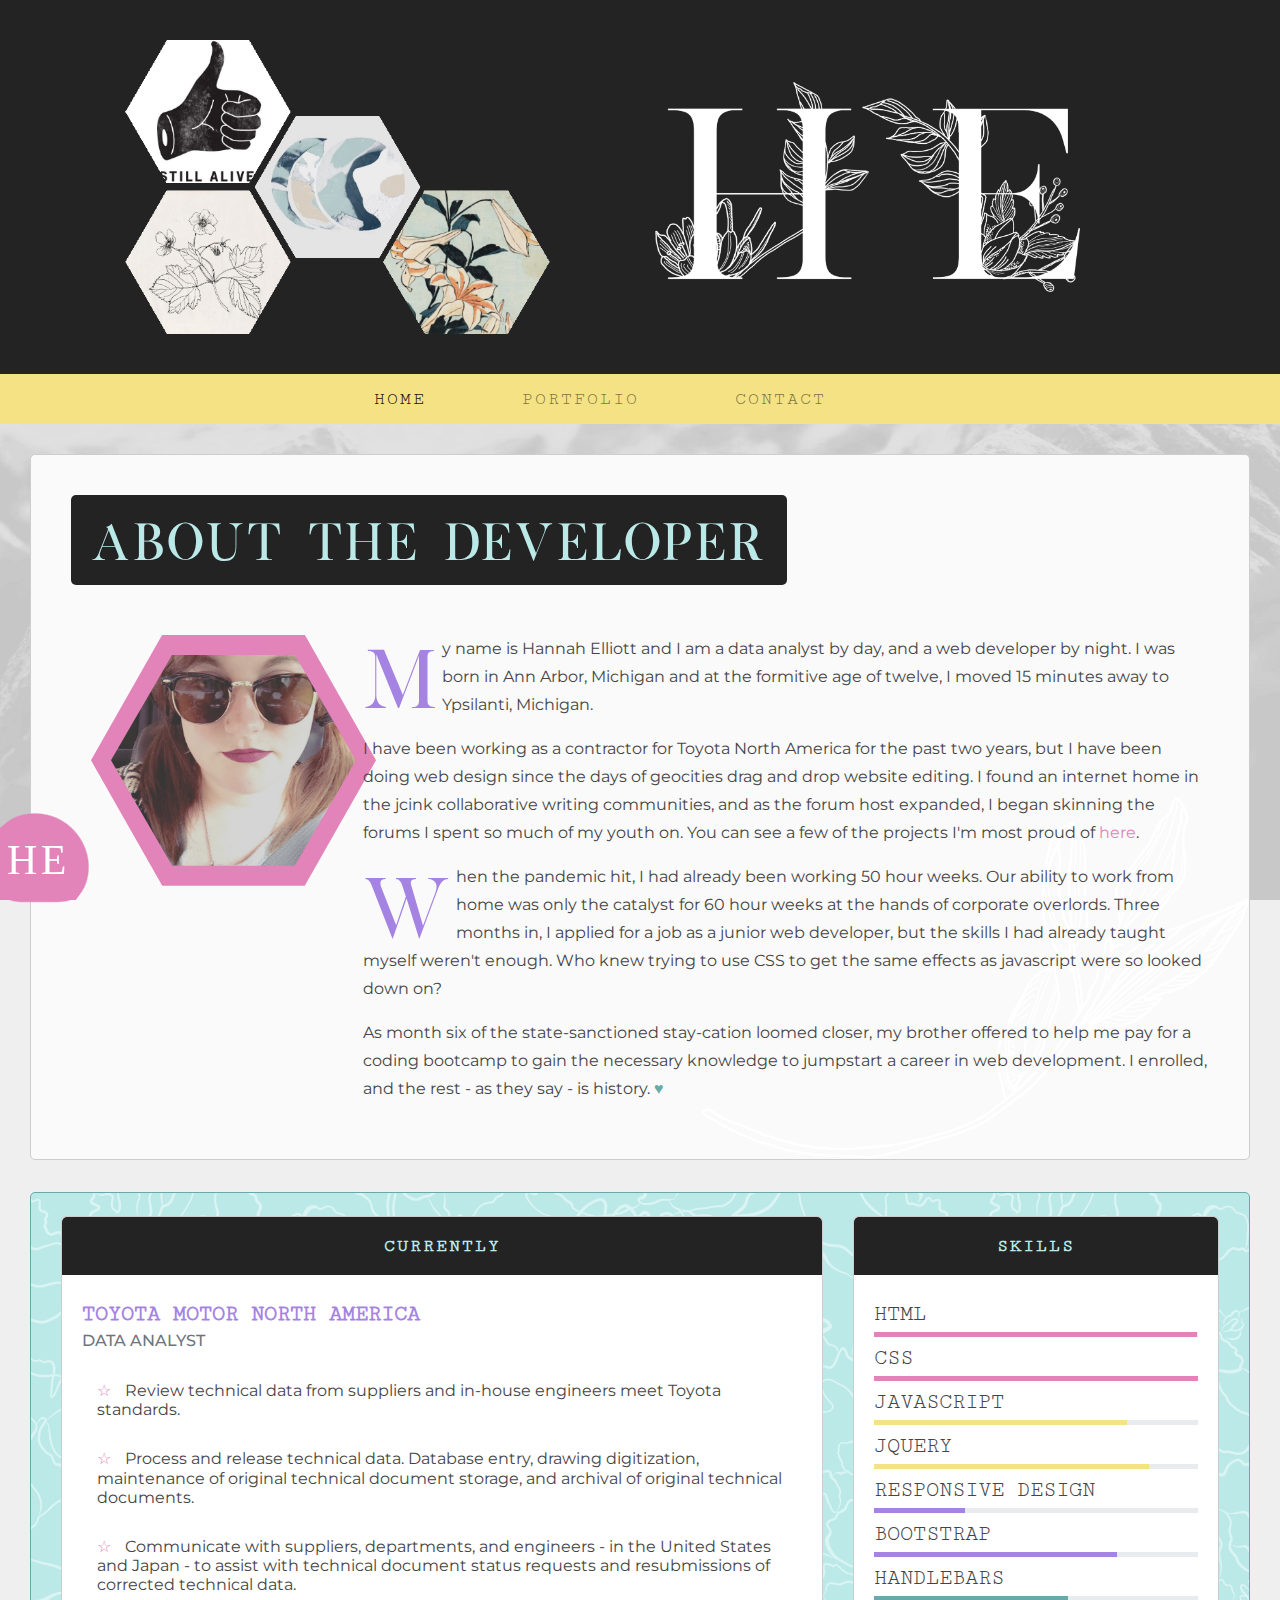
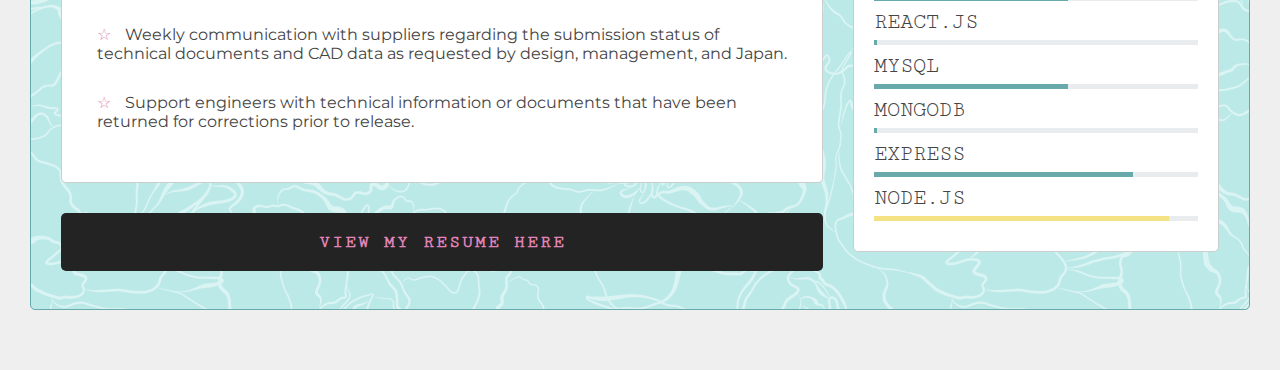
<file: index.html>
<!DOCTYPE html>
<html lang="en">

<head>
    <!-- Required meta tags -->
    <meta charset="utf-8">
    <meta name="viewport" content="width=device-width, initial-scale=1, shrink-to-fit=no">

    <title> 𝙽𝙾𝚅𝙰 𝙲𝙾𝙳𝙴𝚂 ☆ 𝙷𝙰𝙽𝙽𝙰𝙷 𝙴𝙻𝙻𝙸𝙾𝚃𝚃 </title>

    <!-- Bootstrap CSS -->
    <link rel="stylesheet" href="https://stackpath.bootstrapcdn.com/bootstrap/4.5.2/css/bootstrap.min.css"
        integrity="sha384-JcKb8q3iqJ61gNV9KGb8thSsNjpSL0n8PARn9HuZOnIxN0hoP+VmmDGMN5t9UJ0Z" crossorigin="anonymous">

    <!-- Hannah's CSS -->
    <link rel='stylesheet' href='./assets/style.css' />

    <!-- Google Font -->
    <link href="https://fonts.googleapis.com/css2?family=Cutive+Mono&family=Montserrat:wght@300&display=swap"
        rel="stylesheet">

    <!-- Font Awesome -->
    <link rel="stylesheet" href="https://use.fontawesome.com/releases/v5.14.0/css/all.css"
        integrity="sha384-HzLeBuhoNPvSl5KYnjx0BT+WB0QEEqLprO+NBkkk5gbc67FTaL7XIGa2w1L0Xbgc" crossorigin="anonymous">
</head>

<body>

    <!-- this header section is trying to kill me -->
    <div class='container-fluid top'>
        <div class='container'>
            <div class='row align-items-center tall'>
                <div class='col align-self-center'>
                    <img src='./assets/images/honeycomb.png' class='hex' />
                </div>

                <div class='col'>
                    <img src='./assets/images/h-e.png' class='initials' />
                </div>
            </div> <!-- /.row align-items-center tall -->
        </div> <!-- /.container -->

        <div class='row'>
            <div class='col nopad'>

                <nav class="navbar navbar-expand-lg navbar-light yellow">
                    <button class="navbar-toggler" type="button" data-toggle="collapse" data-target="#navbarNav"
                        aria-controls="navbarNav" aria-expanded="false" aria-label="Toggle navigation">
                        <span class="navbar-toggler-icon"></span>
                    </button>
                    <div class="collapse navbar-collapse justify-content-center" id="navbarNav">
                        <ul class="navbar-nav">
                            <li class="nav-item active">
                                <a class="nav-link" href="index.html"> Home <span class="sr-only">(current)</span></a>
                            </li>
                            <li class="nav-item">
                                <a class="nav-link" href="portfolio.html"> Portfolio </a>
                            </li>
                            <li class="nav-item">
                                <a class="nav-link" href="contact.html"> Contact </a>
                            </li>
                        </ul>
                    </div>
                </nav>

            </div> <!-- /.col-sm-12 .nopad -->
        </div> <!-- /.row -->

    </div>

    <div class='container-fluid'>

        <div class='row'>

            <div class='col-xl-12 he-container'>
                <div class='jumbotron jumbotron-fluid'>
                    <h1 class='left'> about the developer </h1>

                    <div class='row'>
                        <section class='col-md-3 col-sm-1 col-xs-1'>
                            <div class='hexagon2'>
                                <div class='hexagon'>
                                    <img src='./assets/images/me.jpg' />
                                </div>
                            </div>
                        </section>

                        <section class='col-md-9 col-sm-12 col-xs-12'>
                            <p class='about-me'> My name is Hannah Elliott and I am a data analyst by day, and a web
                                developer by night. I was born in Ann Arbor, Michigan and at the formitive age of
                                twelve, I moved 15 minutes away to Ypsilanti, Michigan. </p>

                            <p> I have been working as a contractor for Toyota North America for the past two years, but
                                I have been doing web design since the days of geocities drag and drop website editing.
                                I found an internet home in the jcink collaborative writing communities, and as the
                                forum host expanded, I began skinning the forums I spent so much of my youth on. You can
                                see a few of the projects I'm most proud of <a href='portfolio.html' class='porta'>here</a>. </p>

                            <p class='about-me'> When the pandemic hit, I had already been working 50 hour weeks. Our
                                ability to work from home was only the catalyst for 60 hour weeks at the hands of
                                corporate overlords. Three months in, I applied for a job as a junior web developer, but
                                the skills I had already taught myself weren't enough. Who knew trying to use CSS to get
                                the same effects as javascript were so looked down on? </p>

                            <p> As month six of the state-sanctioned stay-cation loomed closer, my brother offered to
                                help me pay for a coding bootcamp to gain the necessary knowledge to jumpstart a career
                                in web development. I enrolled, and the rest - as they say - is history. <span
                                    class='color'>♥</span></p>
                        </section>
                    </div>

                </div>

                <div class='chill'>
                    <div class='col-md-8 col-sm-12'>
                        <div class="card">
                            <h1> currently </h1>
                            <div class="card-body">
                                <h4 class="card-title"> Toyota Motor North America </h4>
                                    <h5 class="card-subtitle mb-2 text-muted"> data analyst </h5>
                                        <p class="card-text">
                                        <ul class='job-desc'>
                                            <li> Review technical data from suppliers and in-house engineers meet Toyota
                                                standards. </li>

                                            <li> Process and release technical data. Database entry, drawing
                                                digitization, maintenance of original technical document storage, and
                                                archival of original technical documents. </li>

                                            <li> Communicate with suppliers, departments, and engineers - in the United
                                                States and Japan - to assist with technical document status requests and
                                                resubmissions of corrected technical data. </li>

                                            <li> Weekly communication with suppliers regarding the submission status of
                                                technical documents and CAD data as requested by design, management, and
                                                Japan. </li>

                                            <li> Support engineers with technical information or documents that have
                                                been returned for corrections prior to release. </li>
                                        </ul>
                                        </p>
                            </div>
                        </div>

                        <h1 class='alone'> <a href='./assets/misc/hge_resume.pdf'> view my resume here </a> </h1>
                    </div>

                    <div class='col-md-4 col-sm-12'>
                        <div class="card">
                            <h1> skills </h1>
                            <div class="card-body">
                                <h5 class='card-title'> HTML </h5>
                                <div class='progress'>
                                    <div class="progress-bar bg-success" role="progressbar" style="width: 99.8%"
                                        aria-valuenow="99.8" aria-valuemin="0" aria-valuemax="100"></div>
                                </div>

                                <h5 class='card-title'> css </h5>
                                <div class='progress'>
                                    <div class="progress-bar bg-success" role="progressbar" style="width: 100%"
                                        aria-valuenow="100" aria-valuemin="0" aria-valuemax="100"></div>
                                </div>

                                <h5 class='card-title'> javascript </h5>
                                <div class='progress'>
                                    <div class="progress-bar bg-danger" role="progressbar" style="width: 78%"
                                        aria-valuenow="78" aria-valuemin="0" aria-valuemax="100"></div>
                                </div>

                                <h5 class='card-title'> jquery </h5>
                                <div class='progress'>
                                    <div class="progress-bar bg-danger" role="progressbar" style="width: 85%"
                                        aria-valuenow="85" aria-valuemin="0" aria-valuemax="100"></div>
                                </div>

                                <h5 class='card-title'> responsive design </h5>
                                <div class='progress'>
                                    <div class="progress-bar bg-warning" role="progressbar" style="width: 28%"
                                        aria-valuenow="28" aria-valuemin="0" aria-valuemax="100"></div>
                                </div>

                                <h5 class='card-title'> bootstrap </h5>
                                <div class='progress'>
                                    <div class="progress-bar bg-warning" role="progressbar" style="width: 75%"
                                        aria-valuenow="75" aria-valuemin="0" aria-valuemax="100"></div>
                                </div>

                                <h5 class='card-title'> handlebars </h5>
                                <div class='progress'>
                                    <div class="progress-bar bg-none" role="progressbar" style="width: 60%"
                                        aria-valuenow="60" aria-valuemin="0" aria-valuemax="100"></div>
                                </div>

                                <h5 class='card-title'> react.js </h5>
                                <div class='progress'>
                                    <div class="progress-bar bg-none" role="progressbar" style="width: 1%"
                                        aria-valuenow="1" aria-valuemin="0" aria-valuemax="100"></div>
                                </div>

                                <h5 class='card-title'> mySQL </h5>
                                <div class='progress'>
                                    <div class="progress-bar bg-none" role="progressbar" style="width: 60%"
                                        aria-valuenow="60" aria-valuemin="0" aria-valuemax="100"></div>
                                </div>

                                <h5 class='card-title'> mongodb </h5>
                                <div class='progress'>
                                    <div class="progress-bar bg-none" role="progressbar" style="width: 1%"
                                        aria-valuenow="1" aria-valuemin="0" aria-valuemax="100"></div>
                                </div>

                                <h5 class='card-title'> express </h5>
                                <div class='progress'>
                                    <div class="progress-bar bg-none" role="progressbar" style="width: 80%"
                                        aria-valuenow="80" aria-valuemin="0" aria-valuemax="100"></div>
                                </div>

                                <h5 class='card-title'> node.js </h5>
                                <div class='progress'>
                                    <div class="progress-bar bg-danger" role="progressbar" style="width: 91%"
                                        aria-valuenow="91" aria-valuemin="0" aria-valuemax="100"></div>
                                </div>

                            </div>
                        </div>
                    </div>
                </div>
            </div>
        </div>
    </div>

    <footer>
        <div class='links-con'>
            <input type='checkbox' class='social-toggle' id='he-menu'>
            <label class='menu' for='he-menu'>
        
                <div class='gloop'>
                    <span class='initials'> HE </span>
                </div>
        
            </label>
            
            <ul class='he-links'>
                <li class='he-li he-li1 linkedin'><a href='/'> <i class="fab fa-linkedin"></i> </a></li>
                <li class='he-li he-li2 tumblr'><a href='/'> <i class="fab fa-tumblr"></i> </a></li>
                <li class='he-li he-li3 github'><a href='/'> <i class="fab fa-github"></i> </a></li>
            </ul>
        </div>
        
        
        <!-- SVG mark-up from Lucas Bebber @ CSS-Tricks.com -->	
        <svg xmlns="http://www.w3.org/2000/svg" version="1.1">
            <defs>
              <filter id="goo">
                  <feGaussianBlur in="SourceGraphic" result="blur" stdDeviation="10" />
                  <feColorMatrix in="blur" mode="matrix" values="1 0 0 0 0  0 1 0 0 0  0 0 1 0 0  0 0 0 18 -7" result="goo" />
                  <feComposite in2="goo" in="SourceGraphic" result="mix" />
              </filter>
            </defs>
        </svg>
    </footer>


    <!-- Optional JavaScript -->
    <!-- jQuery first, then Popper.js, then Bootstrap JS -->
    <script src="https://code.jquery.com/jquery-3.5.1.slim.min.js"
        integrity="sha384-DfXdz2htPH0lsSSs5nCTpuj/zy4C+OGpamoFVy38MVBnE+IbbVYUew+OrCXaRkfj"
        crossorigin="anonymous"></script>
    <script src="https://cdn.jsdelivr.net/npm/popper.js@1.16.1/dist/umd/popper.min.js"
        integrity="sha384-9/reFTGAW83EW2RDu2S0VKaIzap3H66lZH81PoYlFhbGU+6BZp6G7niu735Sk7lN"
        crossorigin="anonymous"></script>
    <script src="https://stackpath.bootstrapcdn.com/bootstrap/4.5.2/js/bootstrap.min.js"
        integrity="sha384-B4gt1jrGC7Jh4AgTPSdUtOBvfO8shuf57BaghqFfPlYxofvL8/KUEfYiJOMMV+rV"
        crossorigin="anonymous"></script>
</body>

</html>
</file>
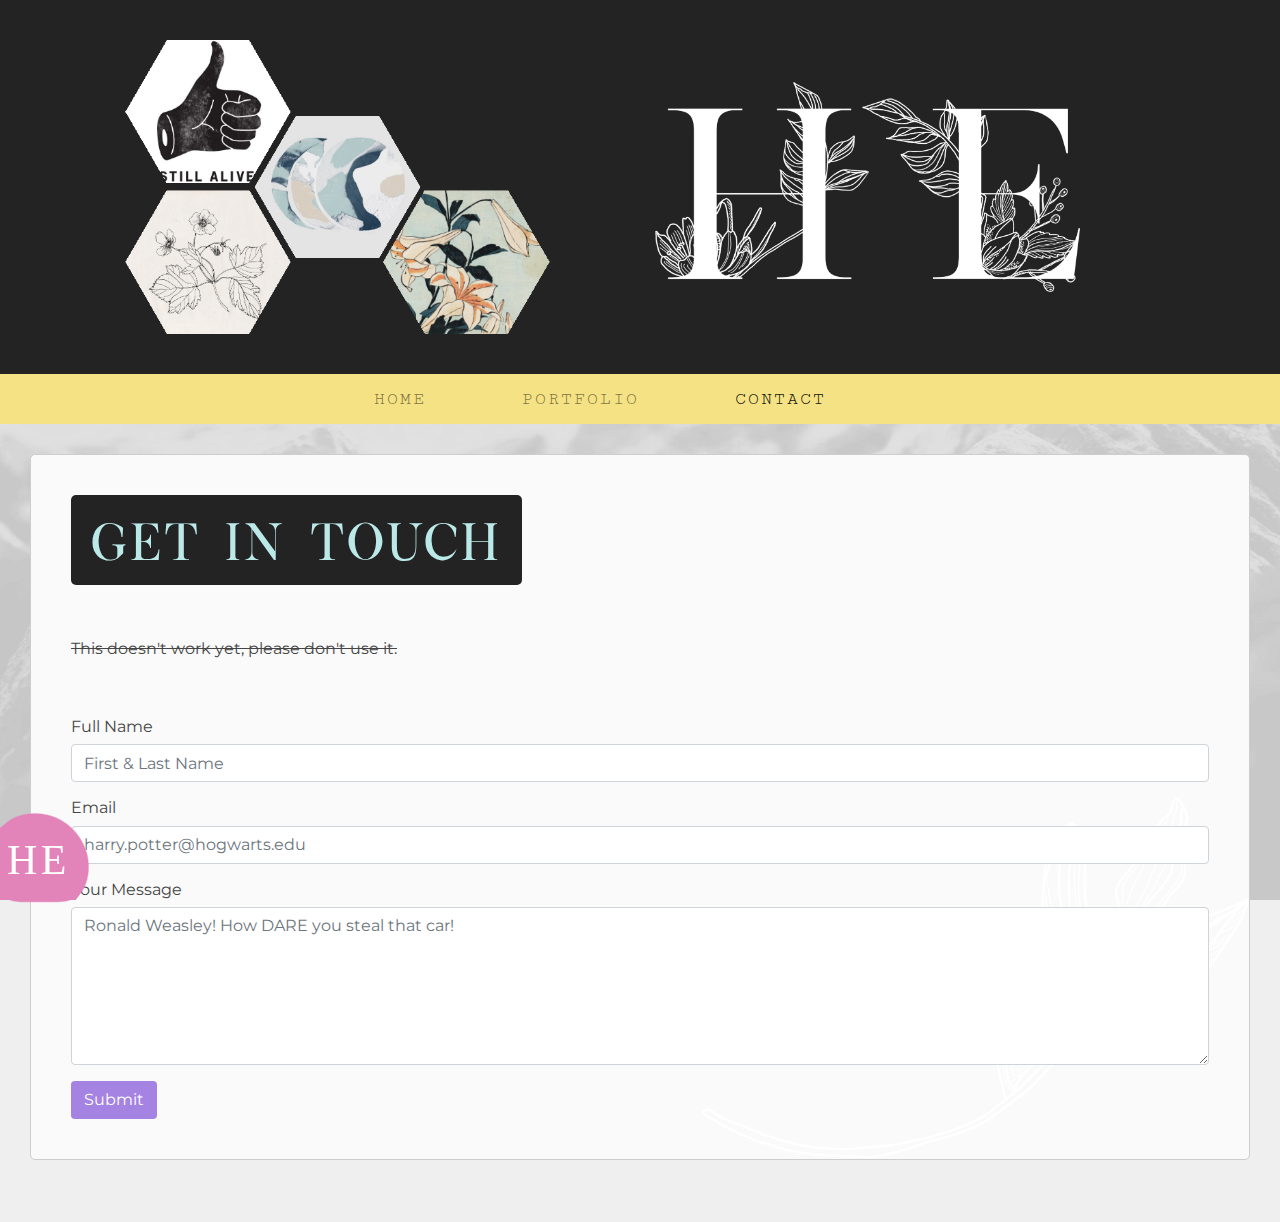
<file: contact.html>
<!DOCTYPE html>
<html lang="en">

<head>
    <!-- Required meta tags -->
    <meta charset="utf-8">
    <meta name="viewport" content="width=device-width, initial-scale=1, shrink-to-fit=no">

    <title> 𝙽𝙾𝚅𝙰 𝙲𝙾𝙳𝙴𝚂 ☆ 𝙷𝙰𝙽𝙽𝙰𝙷 𝙴𝙻𝙻𝙸𝙾𝚃𝚃 </title>

    <!-- Bootstrap CSS -->
    <link rel="stylesheet" href="https://stackpath.bootstrapcdn.com/bootstrap/4.5.2/css/bootstrap.min.css"
        integrity="sha384-JcKb8q3iqJ61gNV9KGb8thSsNjpSL0n8PARn9HuZOnIxN0hoP+VmmDGMN5t9UJ0Z" crossorigin="anonymous">

    <!-- Hannah's CSS -->
    <link rel='stylesheet' href='./assets/style.css' />

    <!-- Google Font -->
    <link href="https://fonts.googleapis.com/css2?family=Cutive+Mono&family=Montserrat:wght@300&display=swap"
        rel="stylesheet">

    <!-- Font Awesome -->
    <link rel="stylesheet" href="https://use.fontawesome.com/releases/v5.14.0/css/all.css"
        integrity="sha384-HzLeBuhoNPvSl5KYnjx0BT+WB0QEEqLprO+NBkkk5gbc67FTaL7XIGa2w1L0Xbgc" crossorigin="anonymous">
</head>

<body>

    <!-- this header section is trying to kill me -->
    <div class='container-fluid top'>
        <div class='container'>
            <div class='row align-items-center tall'>
                <div class='col align-self-center'>
                    <img src='./assets/images/honeycomb.png' class='hex' />
                </div>

                <div class='col'>
                    <img src='./assets/images/h-e.png' class='initials' />
                </div>
            </div> <!-- /.row align-items-center tall -->
        </div> <!-- /.container -->

        <div class='row'>
            <div class='col nopad'>

                <nav class="navbar navbar-expand-lg navbar-light yellow">
                    <button class="navbar-toggler" type="button" data-toggle="collapse" data-target="#navbarNav"
                        aria-controls="navbarNav" aria-expanded="false" aria-label="Toggle navigation">
                        <span class="navbar-toggler-icon"></span>
                    </button>
                    <div class="collapse navbar-collapse justify-content-center" id="navbarNav">
                        <ul class="navbar-nav">
                            <li class="nav-item">
                                <a class="nav-link" href="index.html"> Home</a>
                            </li>
                            <li class="nav-item">
                                <a class="nav-link" href="portfolio.html"> Portfolio </a>
                            </li>
                            <li class="nav-item active">
                                <a class="nav-link" href="contact.html"> Contact <span
                                        class="sr-only">(current)</span></a>
                            </li>
                        </ul>
                    </div>
                </nav>

            </div> <!-- /.col-sm-12 .nopad -->
        </div> <!-- /.row -->

    </div>

    <div class='container-fluid'>

        <div class='row'>
            <div class='col-xl-12 he-container'>
                <!-- Content area -->
                <div class='jumbotron jumbotron-fluid'>

                    <h1 class='left'> get in touch </h1>

                    <div class='row'>
                        <div class='col-xl-12'>
                            <p><strike>This doesn't work yet, please don't use it.</strike></p> <br /><br />
                            <form>
                                <div class="form-group">
                                    <label for="fullname">Full Name</label>
                                    <input type="text" class="form-control" id="full-name"
                                        placeholder="First & Last Name">
                                </div>
                                <div class="form-group">
                                    <label for="email">Email</label>
                                    <input type="text" class="form-control" id="email"
                                        placeholder="harry.potter@hogwarts.edu">
                                </div>
                                <div class="form-group">
                                    <label for="message">Your Message</label>
                                    <textarea class="form-control" rows="6" id="message"
                                        placeholder="Ronald Weasley! How DARE you steal that car!"></textarea>
                                </div>
                                <button type='submit' class='btn btn-port contact-form-btn'> Submit </button>
                            </form>
                        </div>
                    </div>

                </div>


            </div> <!-- End content area -->
        </div>
    </div>

    </div>

    <footer>
        <div class='links-con'>
            <input type='checkbox' class='social-toggle' id='he-menu'>
            <label class='menu' for='he-menu'>
        
                <div class='gloop'>
                    <span class='initials'> HE </span>
                </div>
        
            </label>
            
            <ul class='he-links'>
                <li class='he-li he-li1 linkedin'><a href='/'> <i class="fab fa-linkedin"></i> </a></li>
                <li class='he-li he-li2 tumblr'><a href='/'> <i class="fab fa-tumblr"></i> </a></li>
                <li class='he-li he-li3 github'><a href='/'> <i class="fab fa-github"></i> </a></li>
            </ul>
        </div>
        
        
        <!-- SVG mark-up from Lucas Bebber @ CSS-Tricks.com -->	
        <svg xmlns="http://www.w3.org/2000/svg" version="1.1">
            <defs>
              <filter id="goo">
                  <feGaussianBlur in="SourceGraphic" result="blur" stdDeviation="10" />
                  <feColorMatrix in="blur" mode="matrix" values="1 0 0 0 0  0 1 0 0 0  0 0 1 0 0  0 0 0 18 -7" result="goo" />
                  <feComposite in2="goo" in="SourceGraphic" result="mix" />
              </filter>
            </defs>
        </svg>
    </footer>


    <!-- Optional JavaScript -->
    <!-- jQuery first, then Popper.js, then Bootstrap JS -->
    <script src="https://code.jquery.com/jquery-3.5.1.slim.min.js"
        integrity="sha384-DfXdz2htPH0lsSSs5nCTpuj/zy4C+OGpamoFVy38MVBnE+IbbVYUew+OrCXaRkfj"
        crossorigin="anonymous"></script>
    <script src="https://cdn.jsdelivr.net/npm/popper.js@1.16.1/dist/umd/popper.min.js"
        integrity="sha384-9/reFTGAW83EW2RDu2S0VKaIzap3H66lZH81PoYlFhbGU+6BZp6G7niu735Sk7lN"
        crossorigin="anonymous"></script>
    <script src="https://stackpath.bootstrapcdn.com/bootstrap/4.5.2/js/bootstrap.min.js"
        integrity="sha384-B4gt1jrGC7Jh4AgTPSdUtOBvfO8shuf57BaghqFfPlYxofvL8/KUEfYiJOMMV+rV"
        crossorigin="anonymous"></script>
</body>

</html>
</file>
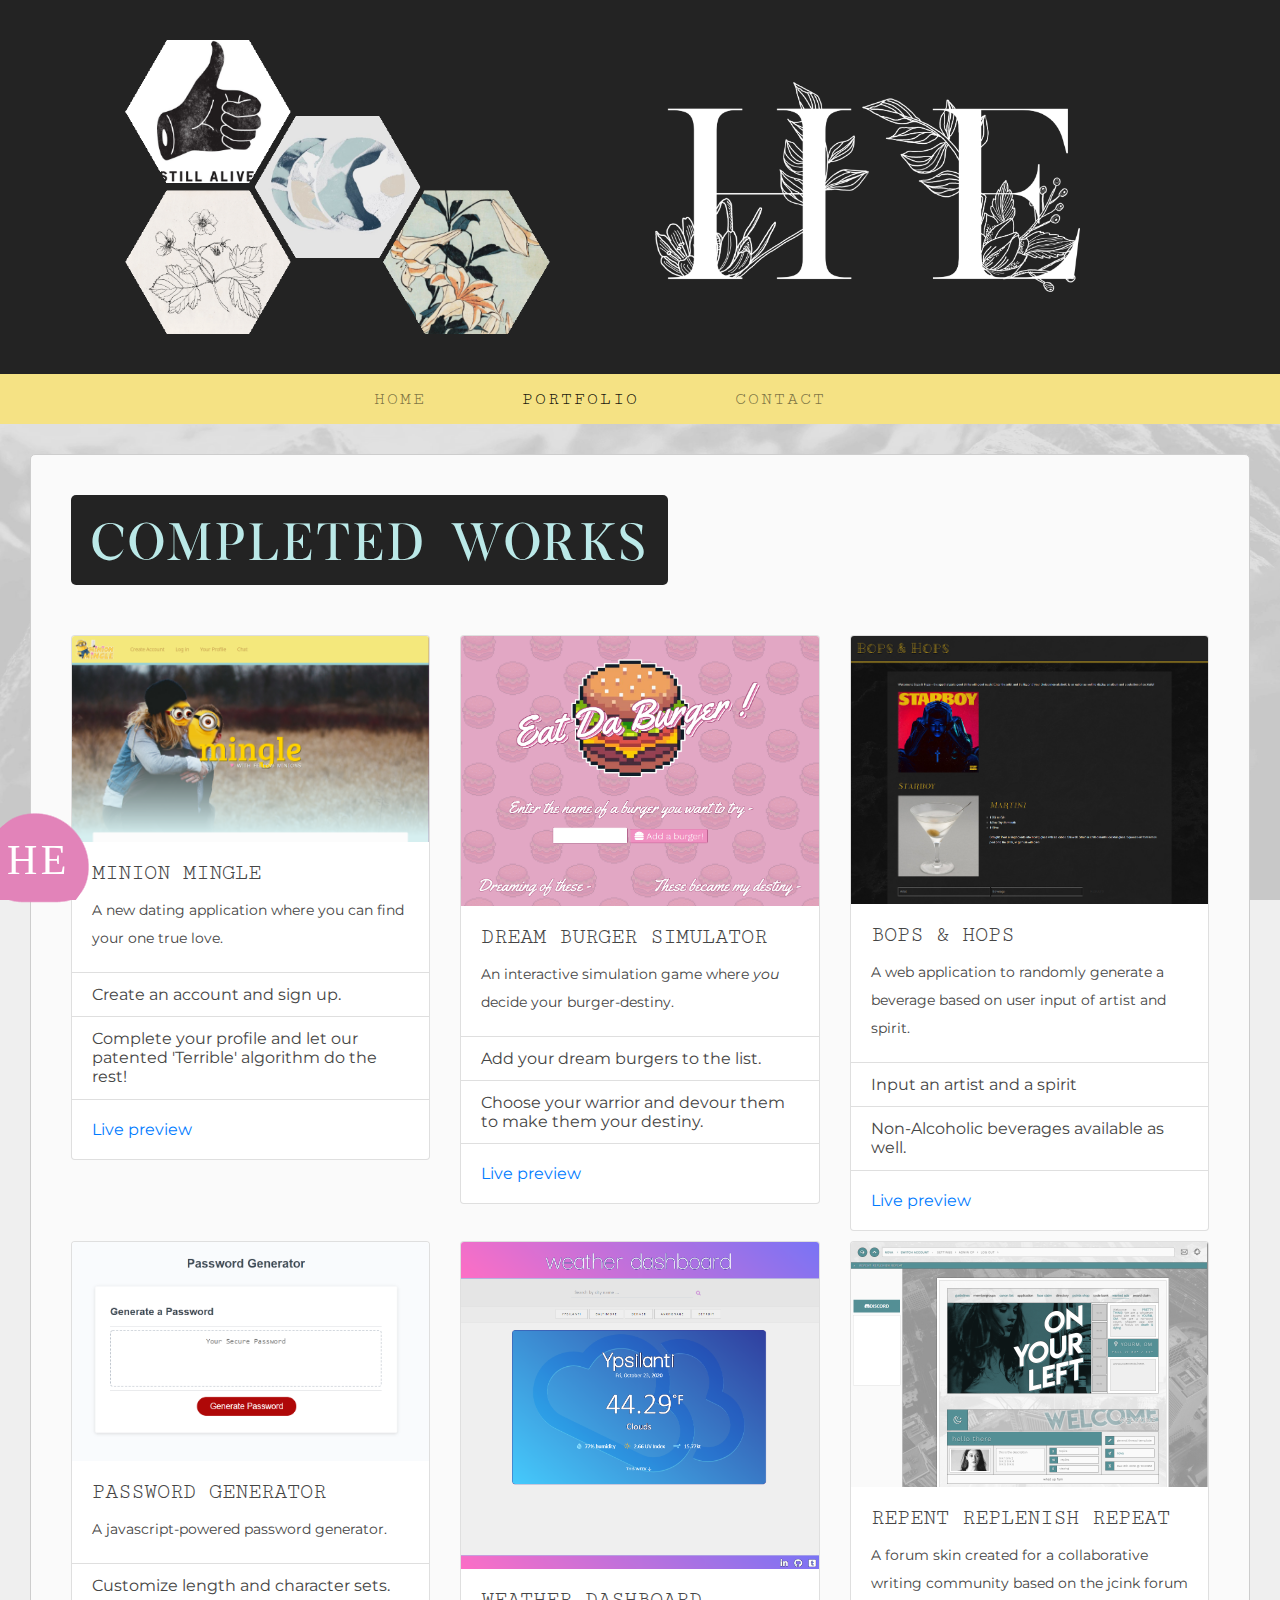
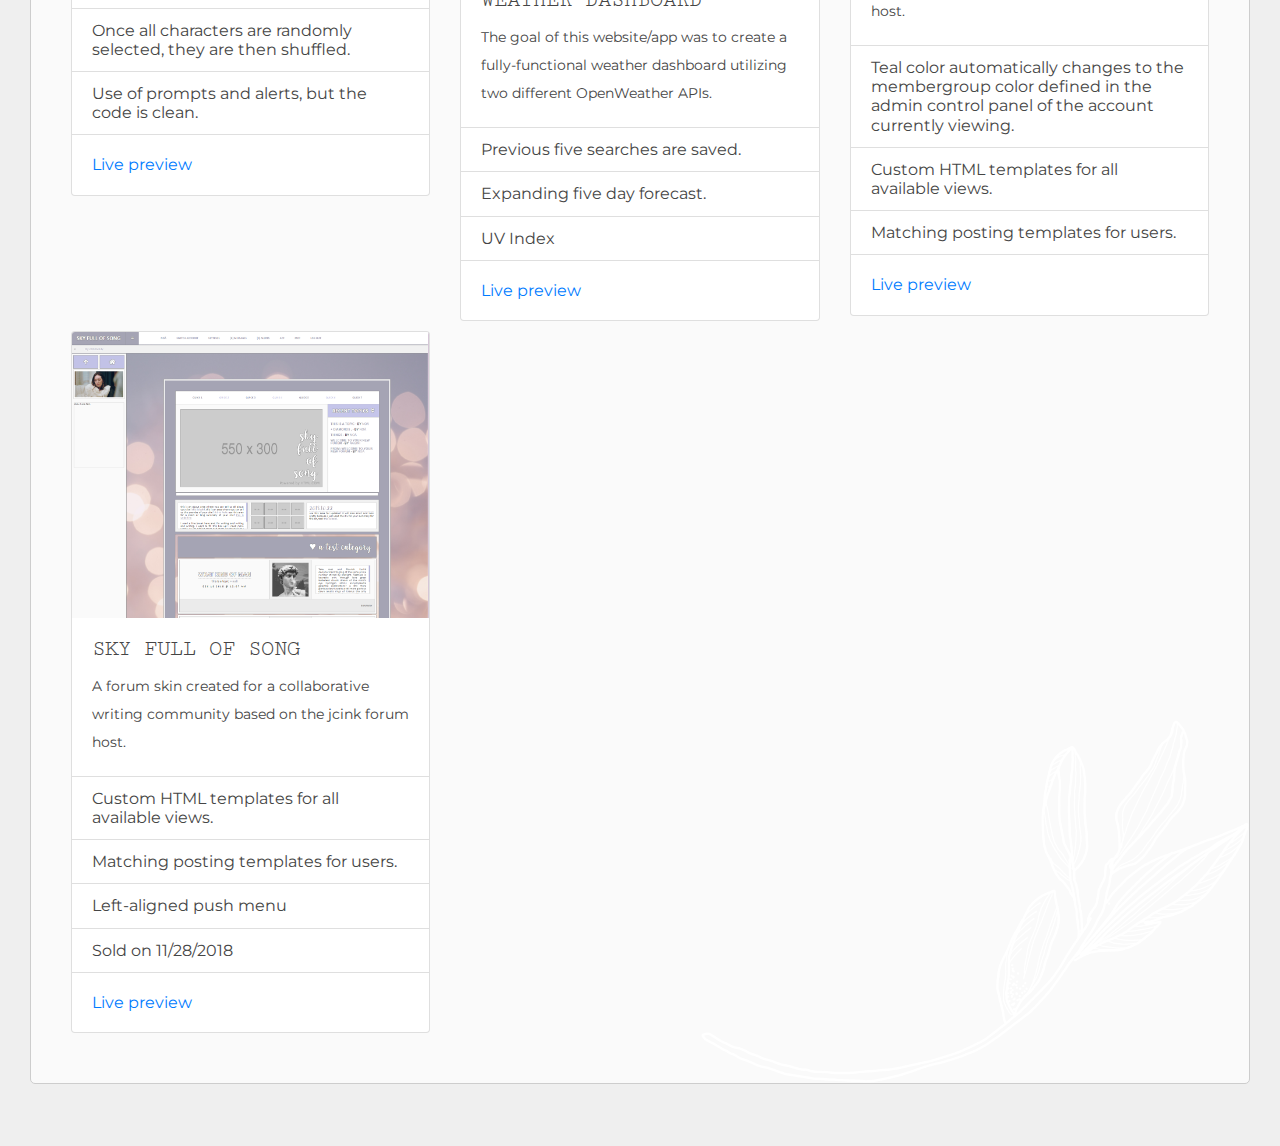
<file: portfolio.html>
<!DOCTYPE html>
<html lang="en">

<head>
    <!-- Required meta tags -->
    <meta charset="utf-8">
    <meta name="viewport" content="width=device-width, initial-scale=1, shrink-to-fit=no">

    <title> 𝙽𝙾𝚅𝙰 𝙲𝙾𝙳𝙴𝚂 ☆ 𝙷𝙰𝙽𝙽𝙰𝙷 𝙴𝙻𝙻𝙸𝙾𝚃𝚃 </title>

    <!-- Bootstrap CSS -->
    <link rel="stylesheet" href="https://stackpath.bootstrapcdn.com/bootstrap/4.5.2/css/bootstrap.min.css"
        integrity="sha384-JcKb8q3iqJ61gNV9KGb8thSsNjpSL0n8PARn9HuZOnIxN0hoP+VmmDGMN5t9UJ0Z" crossorigin="anonymous">

    <!-- Hannah's CSS -->
    <link rel='stylesheet' href='./assets/style.css' />

    <!-- Google Font -->
    <link href="https://fonts.googleapis.com/css2?family=Cutive+Mono&family=Montserrat:wght@300&display=swap"
        rel="stylesheet">

    <!-- Font Awesome -->
    <link rel="stylesheet" href="https://use.fontawesome.com/releases/v5.14.0/css/all.css"
        integrity="sha384-HzLeBuhoNPvSl5KYnjx0BT+WB0QEEqLprO+NBkkk5gbc67FTaL7XIGa2w1L0Xbgc" crossorigin="anonymous">
</head>

<body>

    <!-- this header section is trying to kill me -->
    <div class='container-fluid top'>
        <div class='container'>
            <div class='row align-items-center tall'>
                <div class='col align-self-center'>
                    <img src='./assets/images/honeycomb.png' class='hex' />
                </div>

                <div class='col'>
                    <img src='./assets/images/h-e.png' class='initials' />
                </div>
            </div> <!-- /.row align-items-center tall -->
        </div> <!-- /.container -->

        <div class='row'>
            <div class='col nopad'>

                <nav class="navbar navbar-expand-lg navbar-light yellow">
                    <button class="navbar-toggler" type="button" data-toggle="collapse" data-target="#navbarNav"
                        aria-controls="navbarNav" aria-expanded="false" aria-label="Toggle navigation">
                        <span class="navbar-toggler-icon"></span>
                    </button>
                    <div class="collapse navbar-collapse justify-content-center" id="navbarNav">
                        <ul class="navbar-nav">
                            <li class="nav-item">
                                <a class="nav-link" href="index.html"> Home</a>
                            </li>
                            <li class="nav-item active">
                                <a class="nav-link" href="portfolio.html"> Portfolio <span
                                        class="sr-only">(current)</span></a>
                            </li>
                            <li class="nav-item">
                                <a class="nav-link" href="contact.html"> Contact </a>
                            </li>
                        </ul>
                    </div>
                </nav>

            </div> <!-- /.col-sm-12 .nopad -->
        </div> <!-- /.row -->

    </div>

    <div class='container-fluid'>

        <div class='row'>

            <div class='col-xl-12 he-container'>
                <div class='jumbotron jumbotron-fluid'>

                    <h1 class='left'> completed works </h1>

                    <div class='row'>
                        <div class='col-lg-4'>
                            <div class="card port" style="width: 100%;">
                                <img src="assets/images/minion.png" class="card-img-top" alt="Preview of Minion Mingle">
                                <div class="card-body">
                                    <h5 class="card-title">Minion Mingle</h5>
                                    <p class="card-text">A new dating application where you can find your one true love.
                                    </p>
                                </div>
                                <ul class="list-group list-group-flush">
                                    <li class="list-group-item"> Create an account and sign up. </li>
                                    <li class="list-group-item"> Complete your profile and let our patented 'Terrible'
                                        algorithm do the rest! </li>
                                </ul>
                                <div class="card-body">
                                    <a href="https://the-minion-mingle.herokuapp.com" class="card-link">Live preview</a>
                                </div>
                            </div>
                        </div>


                        <div class='col-lg-4'>
                            <div class="card port" style="width: 100%;">
                                <img src="assets/images/burger-app.png" class="card-img-top"
                                    alt="Preview of Eat Da Burger!">
                                <div class="card-body">
                                    <h5 class="card-title">Dream Burger Simulator</h5>
                                    <p class="card-text">An interactive simulation game where <i>you</i> decide your
                                        burger-destiny.</p>
                                </div>
                                <ul class="list-group list-group-flush">
                                    <li class="list-group-item"> Add your dream burgers to the list. </li>
                                    <li class="list-group-item"> Choose your warrior and devour them to make them your
                                        destiny. </li>
                                </ul>
                                <div class="card-body">
                                    <a href="https://dream-burger-simulator.herokuapp.com/" class="card-link">Live
                                        preview</a>
                                </div>
                            </div>
                        </div>

                        <div class='col-lg-4'>
                            <div class="card port" style="width: 100%;">
                                <img src="assets/images/bops-hops.png" class="card-img-top"
                                    alt="Preview of Bops and Hops">
                                <div class="card-body">
                                    <h5 class="card-title">Bops & Hops</h5>
                                    <p class="card-text">A web application to randomly generate a beverage based on user
                                        input of artist and spirit. </p>
                                </div>
                                <ul class="list-group list-group-flush">
                                    <li class="list-group-item"> Input an artist and a spirit </li>
                                    <li class="list-group-item"> Non-Alcoholic beverages available as well. </li>
                                </ul>
                                <div class="card-body">
                                    <a href="https://dhfoss.github.io/Bops-and-Hops" class="card-link">Live preview</a>
                                </div>
                            </div>
                        </div>

                        <div class='col-lg-4'>
                            <div class="card port" style="width: 100%;">
                                <img src="assets/images/pass-gen.png" class="card-img-top"
                                    alt="Preview of password generator">
                                <div class="card-body">
                                    <h5 class="card-title">Password Generator</h5>
                                    <p class="card-text">A javascript-powered password generator.</p>
                                </div>
                                <ul class="list-group list-group-flush">
                                    <li class="list-group-item"> Customize length and character sets. </li>
                                    <li class="list-group-item"> Once all characters are randomly selected, they are
                                        then shuffled. </li>
                                    <li class="list-group-item"> Use of prompts and alerts, but the code is clean. </li>
                                </ul>
                                <div class="card-body">
                                    <a href="https://nova-codes.github.io/password-generator" class="card-link">Live
                                        preview</a>
                                </div>
                            </div>
                        </div>

                        <div class='col-lg-4'>
                            <div class="card port" style="width: 100%;">
                                <img src="assets/images/preview-closed.png" class="card-img-top"
                                    alt="Preview of weather dashboard">
                                <div class="card-body">
                                    <h5 class="card-title">WEATHER DASHBOARD</h5>
                                    <p class="card-text">The goal of this website/app was to create a fully-functional
                                        weather dashboard utilizing two different OpenWeather APIs.</p>
                                </div>
                                <ul class="list-group list-group-flush">
                                    <li class="list-group-item">Previous five searches are saved. </li>
                                    <li class="list-group-item">Expanding five day forecast.</li>
                                    <li class="list-group-item">UV Index</li>
                                </ul>
                                <div class="card-body">
                                    <a href="https://nova-codes.github.io/weather-dashboard" class="card-link">Live
                                        preview</a>
                                </div>
                            </div>
                        </div>

                        <div class='col-lg-4'>
                            <div class="card port" style="width: 100%;">
                                <img src="assets/images/port-1.png" class="card-img-top" alt="Preview of forum skin">
                                <div class="card-body">
                                    <h5 class="card-title">REPENT REPLENISH REPEAT</h5>
                                    <p class="card-text">A forum skin created for a collaborative writing community
                                        based on the jcink forum host.</p>
                                </div>
                                <ul class="list-group list-group-flush">
                                    <li class="list-group-item">Teal color automatically changes to the membergroup
                                        color defined in the admin control panel of the account currently viewing. </li>
                                    <li class="list-group-item">Custom HTML templates for all available views.</li>
                                    <li class="list-group-item">Matching posting templates for users.</li>
                                </ul>
                                <div class="card-body">
                                    <a href="https://noatest004.jcink.net" class="card-link">Live preview</a>
                                </div>
                            </div>
                        </div>

                        <div class='col-lg-4'>
                            <div class="card port" style="width: 100%;">
                                <img src="assets/images/port-2.png" class="card-img-top" alt="Preview of forum skin">
                                <div class="card-body">
                                    <h5 class="card-title">SKY FULL OF SONG</h5>
                                    <p class="card-text">A forum skin created for a collaborative writing community
                                        based on the jcink forum host.</p>
                                </div>
                                <ul class="list-group list-group-flush">
                                    <li class="list-group-item">Custom HTML templates for all available views.</li>
                                    <li class="list-group-item">Matching posting templates for users.</li>
                                    <li class="list-group-item">Left-aligned push menu</li>
                                    <li class="list-group-item">Sold on 11/28/2018</li>
                                </ul>
                                <div class="card-body">
                                    <a href="https://noatest014.jcink.net" class="card-link">Live preview</a>
                                </div>
                            </div>
                        </div>

                    </div>

                </div>


            </div> <!-- End content area -->
        </div>
        <footer>
            <div class='links-con'>
                <input type='checkbox' class='social-toggle' id='he-menu'>
                <label class='menu' for='he-menu'>
            
                    <div class='gloop'>
                        <span class='initials'> HE </span>
                    </div>
            
                </label>
                
                <ul class='he-links'>
                    <li class='he-li he-li1 linkedin'><a href='/'> <i class="fab fa-linkedin"></i> </a></li>
                    <li class='he-li he-li2 tumblr'><a href='/'> <i class="fab fa-tumblr"></i> </a></li>
                    <li class='he-li he-li3 github'><a href='/'> <i class="fab fa-github"></i> </a></li>
                </ul>
            </div>
            
            
            <!-- SVG mark-up from Lucas Bebber @ CSS-Tricks.com -->	
            <svg xmlns="http://www.w3.org/2000/svg" version="1.1">
                <defs>
                  <filter id="goo">
                      <feGaussianBlur in="SourceGraphic" result="blur" stdDeviation="10" />
                      <feColorMatrix in="blur" mode="matrix" values="1 0 0 0 0  0 1 0 0 0  0 0 1 0 0  0 0 0 18 -7" result="goo" />
                      <feComposite in2="goo" in="SourceGraphic" result="mix" />
                  </filter>
                </defs>
            </svg>
        </footer>
    </div>
    </div>


    <!-- Optional JavaScript -->
    <!-- jQuery first, then Popper.js, then Bootstrap JS -->
    <script src="https://code.jquery.com/jquery-3.5.1.slim.min.js"
        integrity="sha384-DfXdz2htPH0lsSSs5nCTpuj/zy4C+OGpamoFVy38MVBnE+IbbVYUew+OrCXaRkfj"
        crossorigin="anonymous"></script>
    <script src="https://cdn.jsdelivr.net/npm/popper.js@1.16.1/dist/umd/popper.min.js"
        integrity="sha384-9/reFTGAW83EW2RDu2S0VKaIzap3H66lZH81PoYlFhbGU+6BZp6G7niu735Sk7lN"
        crossorigin="anonymous"></script>
    <script src="https://stackpath.bootstrapcdn.com/bootstrap/4.5.2/js/bootstrap.min.js"
        integrity="sha384-B4gt1jrGC7Jh4AgTPSdUtOBvfO8shuf57BaghqFfPlYxofvL8/KUEfYiJOMMV+rV"
        crossorigin="anonymous"></script>
</body>

</html>
</file>
<file: assets/style.css>
:root {
  --mint: #bbe9e8;
  --yellow: #f5e284;
  --lighta: #fafafa;
  --light5: #f5f5f5;
  --teal: #68aaa9;
  --warning: #dfc12b;
  --danger: #e69464;
  --pink: #e283b9;
  --purple: #a583e2;
  --dark: #232323;
  --none: #676767; }

@font-face {
  src: url('./fonts/exodus-regular.otf') format('opentype');
  font-family: 'exodus';
}

::-webkit-scrollbar { width: 9px; }
::-webkit-scrollbar-track { background-color: var(--teal); border: 4px solid var(--dark); }
::-webkit-scrollbar-thumb { background-color: var(--teal); }

* {
  margin: 0;
  padding: 0;
  box-sizing: border-box; }

body {
  background: #efefef url('./images/background.jpg') no-repeat;
  background-blend-mode: multiply;
  background-attachment: fixed;
  background-size: cover; 
  background-position: center;
  font-family: 'Montserrat', sans-serif;
  color: #454545; 
  line-height: 120%; }

header { 
  display: flex;
  align-items: center;
  justify-content: space-evenly; }
  
a:link,
a:active,
a:visited {
  text-decoration: none; }

a:hover { color: white; }

a.porta { color: var(--pink); }

p {
  font-size: 16px;
  line-height: 1.75rem; }

.top {
  background: #232323;
  margin: 0;  }

.tall {
  min-height: 275px;
  padding: 40px; }

img.initials {
  max-width: 85%;
  max-height: 85%;
  object-fit: cover; }

img.initials:nth-child(2) {
  margin-left: -20px; 
  margin-top: 40px; }

img.hex {
 max-width: 85%;
 max-height: 85%;
 object-fit: cover; }

.yellow {
  background: #F5E284; 
  margin: 0;
  text-align: center;
  font: 18px/100% 'Cutive Mono', monospace;
  color: #232323;
  text-transform: uppercase; }

.navbar-nav li {
  margin-right: 80px; 
  letter-spacing: 2px; }

.nopad { padding: 0; }

.chill {
  background: var(--mint) url('./images/flora-1.png') repeat;
  background-size: auto; 
  background-blend-mode: soft-light;
  padding: 30px 15px; 
  display: flex; 
  flex-flow: row wrap; 
  margin-bottom: 30px;
  border-radius: 5px;
  border: 1px solid var(--teal); }

.chill h1 {
  font: bold 18px/100% 'Cutive Mono', 'Courier New', monospace;
  color: #BBE9E8;
  background-color: var(--dark);
  text-align: center;
  padding: 20px; 
  text-transform: uppercase; 
  letter-spacing: 2px;
  border-radius: 5px 5px 0 0; }

  h1.alone {
    border-radius: 5px; 
  }

.chill .card {
  width: auto; 
  border: 0;
  margin-bottom: 30px;
  margin-top: -7px;
  border-radius: 5px; 
  border: 1px solid #cdcdcd; }

.chill .card:last-child { margin-bottom: 0; }

.chill .card ul li {
  list-style-type: none;
  padding: 15px; 
}

.chill .card ul li::before {
  content: '☆';
  color: var(--pink); 
  padding-right: 10px; 
}

h4.card-title {
  font-weight: bold;
  color: var(--purple); }

.card-title {
  font: 22px/100% 'Cutive Mono', monospace;
  text-transform: uppercase; }

.text-muted {
  font-size: 16px; 
  text-transform: uppercase;
  color: var(--teal);  }

.card-text { font-size: 14px; }

.card-body .progress {
  height: 5px;
  border-radius: 0; 
  margin-bottom: 10px; 
  margin-top: -5px; }

.port {
  margin-bottom: 10px; 
}

.he-container {
  min-height: 50vh;
  padding: 30px; }

.jumbotron {
  background: var(--lighta) url('./images/flora-10.png') no-repeat;
  background-size: 45%;
  background-position: bottom right; 
  padding: 40px;
  border-radius: 5px;
  border: 1px solid #cdcdcd; }

.jumbotron h1 {
  display: block;
  font: 50px/100% 'exodus', serif;
  color: var(--mint);
  letter-spacing: 3px;
  word-spacing: 6px; 
  margin: 0 0 50px 0; 
  padding: 20px;
  background-color: var(--dark); 
  border-radius: 5px; }

h1 a {
  color: var(--pink); 
}

.right { float: right; }

.left { float: left; }

.right + .row,
.left + .row {
  clear: both; }

.hexagon,
.hexagon2 {
  clip-path: polygon(25% 0%, 75% 0%, 100% 50%, 75% 100%, 25% 100%, 0% 50%);
  width: 245px;
  height: 211px; }

.hexagon2 {
  background-color: var(--pink); 
  width: 285px;
  height: 251px; 
  padding: 10px; 
  margin: 0 20px; 
  display: flex;
  align-items: center;
  justify-content: center; }

.hexagon img { 
  width: 245px;
  height: 211px;
  object-fit: cover; 
  object-position: center; }

.about-me:first-letter {
  font: 80px/100% 'exodus', serif;
  color: var(--purple); 
  float: left;
  margin-right: 5px;
  margin-bottom: 1px; }

.bg-success { background-color: var(--pink) !important; } 
.bg-warning { background-color: var(--purple) !important; } 
.bg-danger { background-color: var(--yellow) !important; } 
.bg-none { background-color: var(--teal) !important; } 

/* footer {
  background: var(--mint); 
  text-align: center; 
  padding: 10px 0;
  display: block;
  width: 200px; 
  position: fixed;
  bottom: 0;
  left: 0;
  z-index: 9999; }

footer > span {
  display: block; 
  margin: 5px;
  color: white; 
  font-size: 11px; }

footer > span > a {
  color: white;
  font-size: 30px; 
  margin-left: 10px; } */

footer {
  position: fixed;
  bottom: 0;
  left: 0;
  display: block;
  z-index: 10; 
}  

.btn-port {
  background: var(--purple);
  color: white; }

.color { color: var(--teal); }

/* social media links */
.links-con {
	width: 250px;
	height: 250px;
	position: absolute;
	bottom: 0;
	left: 0px;
	display: flex;
	justify-content: center;
	box-sizing: border-box;
	z-index: 1;
	overflow: hidden; 
	filter: url('#goo');
}

.links-con input { display: none; }

/* label styling for social media links */
.menu {
	display: block;
	position: fixed;
	bottom: -50px;
	left: -40px;
	z-index: 3;
	width: 150px;
	height: 150px;
	border-radius: 100%;
	background-color: var(--pink);
	transform: scale(0.7);
	transition: all 0.8s ease-in-out;
}

.menu .gloop {
	width: 40px;
	margin: 35px auto;
	display: flex;
	align-items: center;
	justify-content: center;
}

.menu .gloop .initials {
	font: 60px/100% 'Playfair Display', serif;
	color: white;
	letter-spacing: 5px;
	padding-left: 10px;
}

/* link ul li styling for social media links */
.links-con .he-links {
	list-style-type: none;
	display: inline-flex;
	justify-content: space-evenly;
	align-items: center;
	width: 100%;
	height: 100%;
	margin: 0px;
}

.links-con .he-links .he-li {
	width: 30px;
	height: 30px;
	padding: 20px !important;
	display: flex;
	align-items: center;
	justify-content: center;
	border-radius: 100%;
	z-index: 1;
	position: absolute;
	bottom: 5px;
	left: 5px;
	transition: all 0.5s ease;
	margin: 0;
}

.links-con .he-links .he-li.linkedin { background: var(--purple); }

.links-con .he-links .he-li.tumblr { background: var(--yellow); }

.links-con .he-links .he-li.github { background: var(--mint); }

.links-con .he-links .he-li a {
	font-size: 25px;
	text-decoration: none;
  color: white;
}

.links-con input:checked + .menu { transform: scale(0.9) rotate(23deg); }

/* do the thing */ 
.he-li {
	transform: translate3d(0, 0, 0);
  transition: transform ease-out 0.3s;
}

.he-links .he-li.linkedin,
.he-links .he-li.tumblr,
.he-links .he-li.github { transition-duration: 1s; }

.links-con input:checked ~ .he-li {
	transition-timing-function: cubic-bezier(0.935, 0, 0.34, 1.33);
}

.links-con input:checked ~ .he-links .he-li.linkedin {
transition-duration: 0.5s;
	transform: translate3d(0, -125px, 0) rotate(360deg);
}

.links-con input:checked ~ .he-links .he-li.tumblr {
transition-duration: 0.8s;
	transform: translate3d(85px, -90px, 0) rotate(360deg);
}

.links-con input:checked ~ .he-links .he-li.github {
transition-duration: 1.1s;
	transform: translate3d(125px, 0, 0) rotate(360deg);
}
</file>
